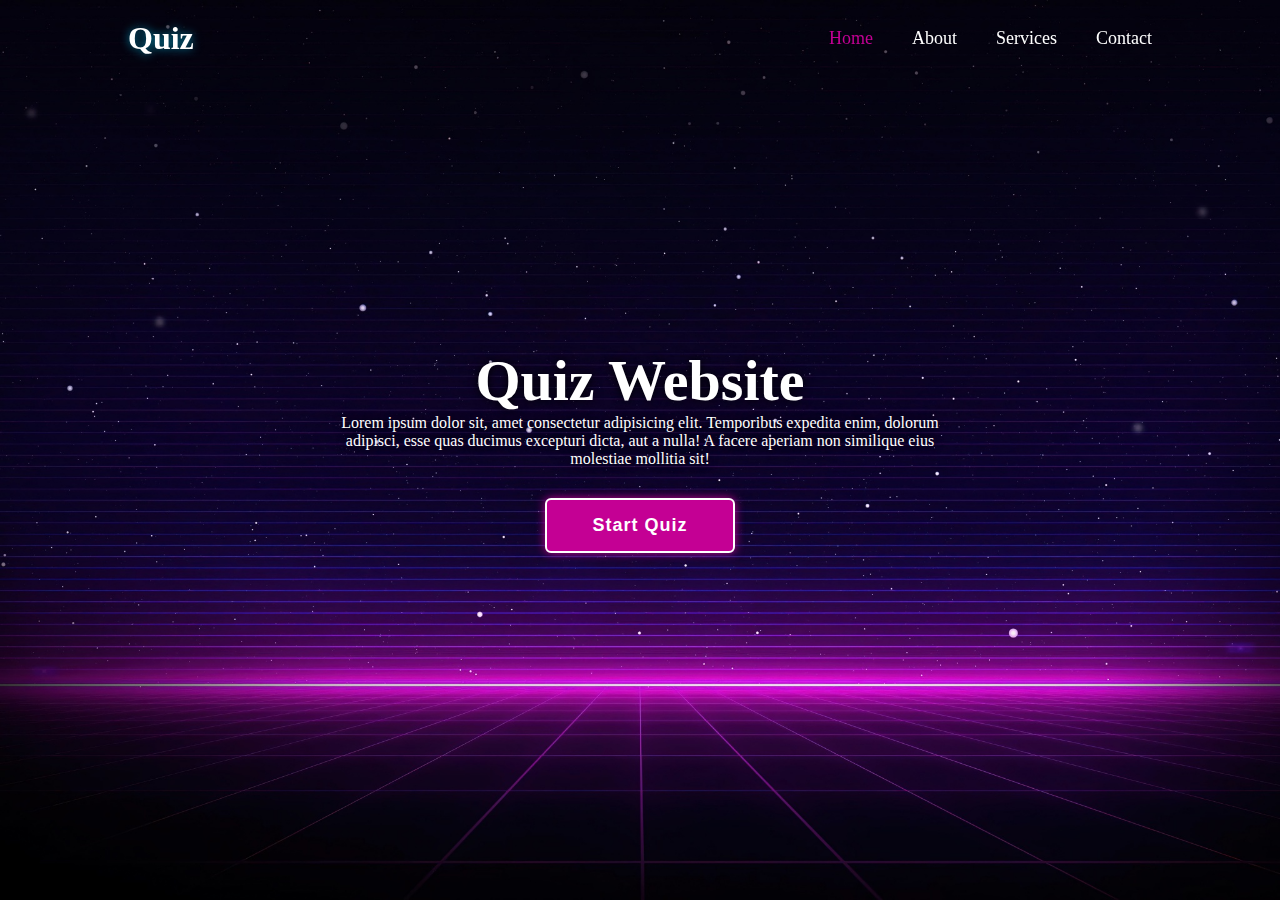
<file: index.html>
<!DOCTYPE html>
<html>
    <head>
        <meta charset="utf-8">
        <meta http-equiv="X-UA-Compatible" content="IE=edge">
        <title>Quiz Page</title>
        <meta name="viewport" content="width=device-width, initial-scale=1">
        <link rel="stylesheet" href="style.css">
    </head>
    <body>
        <main class="main">
            <header class="header">
                <a href="#" class="logo">Quiz</a>
                <nav class="navbar">
                    <a href="#" class="active">Home</a>
                    <a href="#">About</a>
                    <a href="#">Services</a>
                    <a href="contact.html">Contact</a>
                </nav>
            </header>
            <div class="container">
                <section class="quiz-section">
                    <div class="quiz-box">
                        <h1>Quizal</h1>
                        <div class="quiz-header">
                            <span>Quiz Website</span>
                            <span class="header-score">Score: 0/6</span>
                        </div>
                        <h2 class="question-text">What is the time complexity of the binary search algorithm?</h2>
                        <div class="option-list"></div>
                        <div class="quiz-footer">
                            <span class="question-total">1 of 6 Questions</span>
                            <button class="next-btn">Next</button>
                        </div>
                    </div>
                    <div class="result-box">
                        <h2>Quiz Result!!</h2>
                        <div class="percentage-container">
                            <div class="circular-progress">
                                <span class="progress-value">0%</span>
                            </div>
                            <span class="score-text">Your Score 0 out of 6</span>
                        </div>
                        <div class="buttons">
                            <button class="goHome-btn">Go To Home</button>
                        </div>
                    </div>
                </section>
                <section class="home">  
                    <div class="home-content">
                        <h1>Quiz Website</h1>
                        <p>Lorem ipsum dolor sit, amet consectetur adipisicing elit. Temporibus expedita enim, dolorum adipisci, esse quas ducimus excepturi dicta, aut a nulla! A facere aperiam non similique eius molestiae mollitia sit!</p>
                        <button class="start-btn">Start Quiz</button>
                    </div>
                </section>
            </div>
        </main>
        <div class="popup-info">
            <h2>Quiz Guide</h2>
            <span class="info">1. Lorem ipsum dolor sit amet consectetur adipisicing elit.</span>
            <span class="info">2. Lorem ipsum dolor sit amet consectetur adipisicing elit.</span>
            <span class="info">3. Lorem ipsum dolor sit amet consectetur adipisicing elit.</span>
            <span class="info">4. Lorem ipsum dolor sit amet consectetur adipisicing elit.</span>
            <span class="info">5. Lorem ipsum dolor sit amet consectetur adipisicing elit.</span>
            <div class="btn-group">
                <button class="info-btn exit-btn">Exit Quiz</button>
                <a href="#" class="info-btn continue-btn">Continue</a>
            </div>
        </div>
        <script src="questions.js" async defer></script>
        <script src="script.js" async defer></script>
    </body>
</html>
</file>
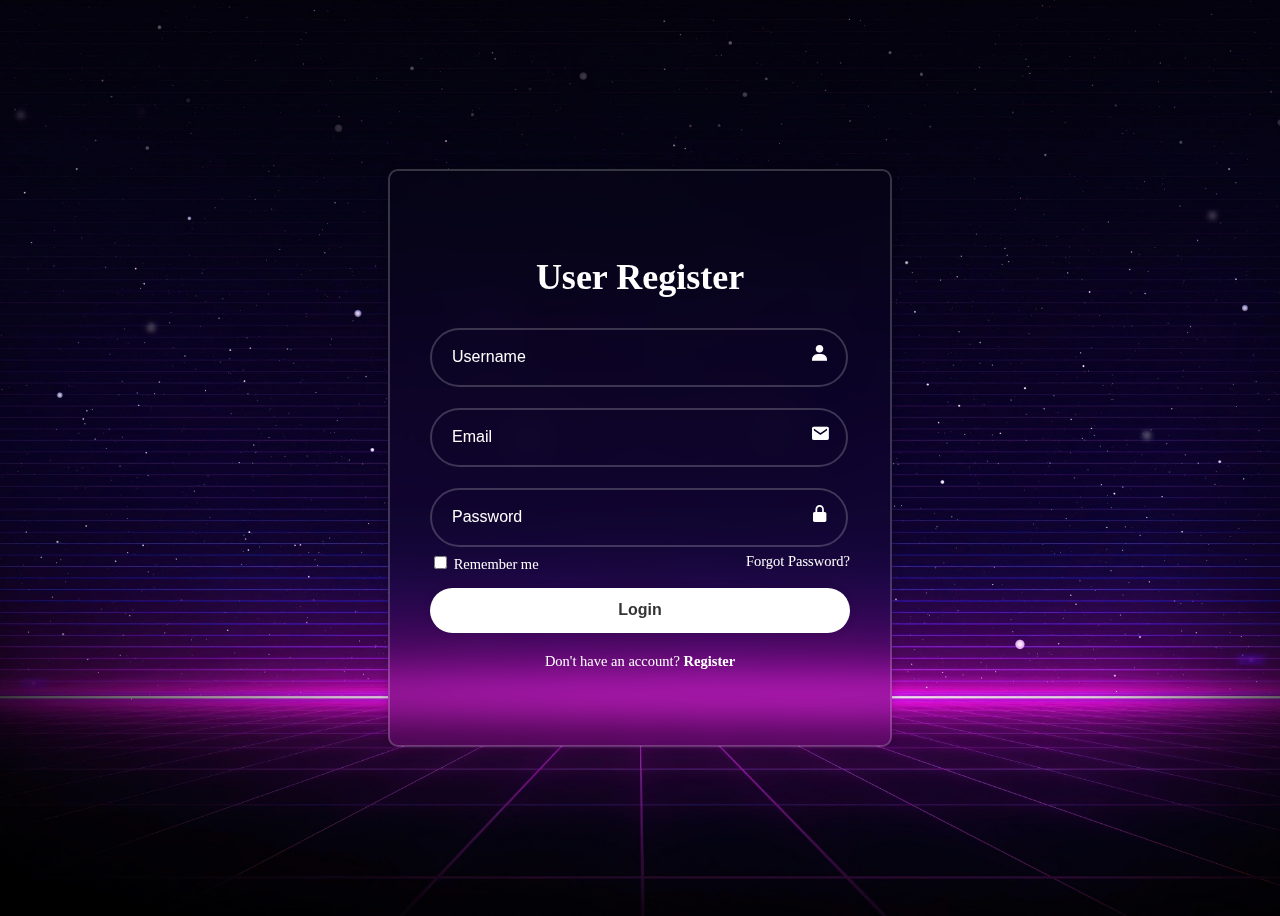
<file: login.html>
<!DOCTYPE html>
<html lang="en">
    <head>
        <meta charset="utf-8">
        <meta http-equiv="X-UA-Compatible" content="IE=edge">
        <title>Login Page</title>
        <meta name="description" content="">
        <meta name="viewport" content="width=device-width, initial-scale=1">
        <link rel="stylesheet" href="stylelogin.css">
        <link href='https://unpkg.com/boxicons@2.1.4/css/boxicons.min.css'  rel='stylesheet'>
    </head>
    
    <body >
        <div class="wrapper">
            
            <form action="index.html">
                <h1> User Register</h1>
                <div class="input-box">
                    <input type="text" placeholder="Username" required>
                    <i class='bx bxs-user'></i>
                </div>

                <div class="input-box">
                    <input type="email" placeholder="Email" required>
                    <i class='bx bxs-envelope'></i>
                </div>



                <div class="input-box">
                    <input type="password" placeholder="Password" required>
                    <i class='bx bxs-lock-alt'> </i>
                </div>

                <div class="remember-forgot">
                    <label> <input type="checkbox" > Remember me</label>
                    <a href="#">Forgot Password?</a>
                </div>
                
                <button type="submit"    class="btn">Login</button>

                <div class="register-link">
                    <p>Don't have an account?
                        <a href="#">Register</a>
                    </p>
                    
                </div>
            </form>
        </div>
    </body>
</html>
</file>
<file: stylelogin.css>
/* body login */

body {
    display: flex;
    justify-content: center;
    align-items: center;
    min-height: 100vh;
    background: url(final.jpg) no-repeat;
    background-size: cover;
    background-position: center;
}

.wrapper
{
    width: 420px;
    background: transparent;
    border: 2px solid rgba(255, 255, 255, .2);
    backdrop-filter: blur(20px);
    box-shadow: 0 0 10px rgba(0, 0, 0, .2);
    color: #fff;
    border-radius: 10px;
    padding: 60px 40px ;
    
}

.wrapper h1{
    font-size: 36px;
    text-align: center;
}

.wrapper .input-box{
    position: relative;
    width: 100%;
    height: 50px;
    margin: 30px 0;
}

.input-box input{
    width: 83%;
    height: 30%;
    background: transparent;
    border: none;
    outline: none;
    border: 2px solid rgba(255, 255, 255, .2);
    border-radius: 40px;
    font-size: 16px;
    color: #fff;
    padding: 20px 45px 20px 20px;

}

.input-box input::placeholder{
    color: #fff;
}

.input-box i{
    position: absolute;
    right: 20px;
    top: 50%;
    transform: translateY(-50%);
    font-size: 20px;
}

.wrapper .remember-forgot{ 
    display: flex;
    justify-content: space-between;
    font-size: 14.5px ;
    margin: -15px 0 15px;
 } 
 
 .remember-forgot label input{
    accent-color: #fff;
    margin-right: 3px;
 }

 .remember-forgot a{
    color: #fff;
    text-decoration: none;
 }

 .remember-forgot a:hover{
    text-decoration: underline;
 }

 .wrapper .btn{

    width: 100%;
    height: 45px;
    background: #fff;
    border: none;
    outline: none;
    border-radius: 40px;
    box-shadow: 0 0 10px rgba(0, 0, 0, .1);
    cursor: pointer;
    font-size: 16px;
    color: #333;
    font-weight: 600;
 }

 .wrapper .register-link{
    font-size: 14.5px;
    text-align: center;
    margin: 20px 0 15px ;
 }

 .register-link p a {
    color: #fff;
    text-decoration: none;
    font-weight: 600;
 }

 .register-link p a:hover{
    text-decoration: underline;
 }
</file>
<file: style.css>
/* Reset Styles */
* {
    margin: 0;
    padding: 0;
    box-sizing: border-box;
}

/* Body Styles */
body {
    color: #fff;
    background: #090909;
    overflow: hidden;
}

/* body login */

body .login{
    display: flex;
    justify-content: center;
    align-items: center;
    min-height: 100vh;
    background: seagreen;
}

/* Header Styles */
.header {
    width: 100%;
    top: 0;
    position: fixed;
    left: 0;
    padding: 20px 10%;
    background: transparent;
    display: flex;
    justify-content: space-between;
    align-items: center;
    z-index: 100;
}

.logo {
    font-size: 32px;
    color: #fff;
    text-decoration: none;
    font-weight: 700;
    filter: drop-shadow(0 0 5px #0082a3);
}

.navbar a {
    font-size: 18px;
    color: #fff;
    text-decoration: none;
    font-weight: 500;
    margin-left: 35px;
    transition: .3s;
}

.navbar a:hover,
.navbar a.active {
    color: #c40094;
}

/* Main Content Styles */
.main {
    min-height: 100vh;
    background: url(final.jpg) no-repeat;
    background-size: cover;
    background-position: center;
    transition: .3s ease;
    pointer-events: auto;
}

.main.active {
    filter: blur(15px);
    pointer-events: none;
}

.container {
    display: flex;
    height: 100vh;
    width: 200%;
}

/* Home Section Styles */
.home {
    position: relative;
    left: -50%;
    height: 100vh;
    width: 100%;
    display: flex;
    justify-content: center;
    align-items: center;
}

.home-content {
    max-width: 600px;
    display: flex;
    align-items: center;
    flex-direction: column;
}

.home-content h1 {
    font-size: 58px;
    font-weight: 700;
    text-shadow: 0 0 10px rgba(0,0,0.3);
}

.home-content p {
    font-size: 16px;
    text-align: center;
    text-shadow: 0 0 10px rgba(0,0,0.3);
    margin-bottom: 30px;
}

.home-content .start-btn {
    width: 190px;
    height: 55px;
    background: #c40094;
    border: 2px solid #fff;
    outline: none;
    border-radius: 6px;
    box-shadow: 0 0 10px #c40094;
    font-size: 18px;
    color: #fff;
    letter-spacing: 1px;
    font-weight: 600;
    cursor: pointer;
    transition: .5s;
}

.home-content .start-btn:hover {
    background: #09001d;
    box-shadow: #c40094;
}

/* Popup Info Styles */
.popup-info {
    position: absolute;
    top: 50%;
    left: 50%;
    transform: translate(-50%, -50%) scale(.9);
    width: 500px;
    background-color: #fff;
    border-radius: 6px;
    padding: 10px 25px;
    opacity: 0;
    pointer-events: none;
    transition: .3s ease;
}

.popup-info.active {
    opacity: 1;
    pointer-events: auto;
    transform: translate(-50%, -50%) scale(1);
}

.popup-info h2 {
    font-size: 50px;
    color: #c40094;
}

.popup-info .info {
    display: inline-block;
    font-size: 16px;
    color: #333;
    font-weight: 500;
    margin: 4px 0;
}

.popup-info .btn-group {
    display: flex;
    justify-content: space-between;
    align-items: center;
    border-top: 1px solid #999;
    margin-top: 10px;
    padding: 15px 0 7px;
}

.popup-info .btn-group .info-btn {
    display: inline-flex;
    justify-content: center;
    align-items: center;
    width: 130px;
    height: 45px;
    background: #c40094;
    border: 2px solid #c40094;
    outline: none;
    border-radius: 6px;
    text-decoration: none;
    font-size: 16px;
    color: #fff;
    font-weight: 700;
    box-shadow: 0 0 10px rgba(0, 0, 0.1);
    transition: .5s;
}

.popup-info .btn-group .info-btn:nth-child(1) {
    background: transparent;
    color: #c40094;
}

.popup-info .btn-group .info-btn:nth-child(1):hover {
    background: #c40094;
    color: #fff;
}

.popup-info .btn-group .info-btn:nth-child(2):hover {
    background: #750258;
    border-color: #750258;
}

/* Quiz Section Styles */
.quiz-section {
    position: relative;
    left: -50%;
    width: 100%;
    background: #09001d;
    display: flex;
    justify-content: center;
    align-items: center;
    transition: 0.3s ease-in-out;
    transition-delay: 0.25s;
    z-index: 100;
}



.quiz-section.active {
    left: 0;
}

.quiz-section .quiz-box {
    position: relative;
    width: 500px;
    background: transparent;
    border: 2px solid #c40094;
    border-radius: 6px;
    display: flex;
    flex-direction: column;
    padding: 20px 30px;
    opacity: 0;
    pointer-events: none;
    transform: scale(.9);
    transition: .3s ease;
    transition-delay: 0s;
}

.quiz-section .quiz-box.active {
    opacity: 1;
    pointer-events: auto;
    transform: scale(1);
    transition: 1s ease;
    transition-delay: 1s;
}

.quiz-box h1 {
    font-size: 31px;
    text-align: center;
    background: linear-gradient(45deg, transparent, #c40094, transparent);
    border-radius: 6px;
}

.quiz-box .quiz-header {
    display: flex;
    justify-content: space-between;
    align-items: center;
    padding: 20px 0;
    border-bottom: 2px solid #c40094;
    margin-bottom: 30px;
}

.quiz-header span {
    font-size: 18px;
    font-weight: 500;
}

.quiz-header .header-score {
    background: #c40094;
    border-radius: 3px;
    padding: 7px;
}

.quiz-box .question-text {
    font-size: 18px;
    font-weight: 600;
}

.option-list .option {
    width: 100%;
    padding: 12px;
    background: transparent;
    border: 2px solid rgba(255, 255, 255, .2);
    border-radius: 4px;
    font-size: 15px;
    margin: 15px 0;
    cursor: pointer;
    transition: .3s ease;
}

.option-list .option.correct{
    background: #09001d;
    color: #00a63d;
    border-color: #00a63d;
}

.option-list .option.incorrect{
    background: #09001d;
    color: #a60045;
    border-color: #a60045;
}
.option-list .option.disabled{
    pointer-events: none;
}

.option-list .option:hover {
    background: rgba(255, 255, 255, .1);
    border-color: rgba(255, 255, 255, .1);
}

.quiz-box .quiz-footer {
    display: flex;
    justify-content: space-between;
    align-items: center;
    border-top: 2px solid #c40094;
    padding-top: 20px;
    margin-top: 25px;
}

.quiz-footer .question-total {
    font-size: 16px;
    font-weight: 600;
}

.quiz-footer .next-btn {
    width: 100px;
    height: 45px;
    background: rgba(255, 255, 255, .1);
    border: 2px solid rgba(255, 255, 255, .1);
    outline: none;
    border-radius: 6px;
    font-size: 16px;
    color: rgba(255, 255, 255, .3);
    font-weight: 600;
    cursor: pointer;
    pointer-events: none;
    transition: .5s;
}

.quiz-footer .next-btn.active{
    pointer-events: auto;
    background: #c40094;
    border-color: #c40094;
    color: #fff;
}

.quiz-footer .next-btn.active:hover {
    background: #950170;
    border-color: #950170;
}

.quiz-section .result-box{
    position: absolute;
    top: 50%;
    left: 50%;
    transform: translate(-50%, -50%) scale(.9);
    width: 500px;
    background: transparent;
    display: flex;
    flex-direction: column;
    align-items: center;
    border-radius: 6px;
    padding: 20px;
    border: 2px solid #c40094;
    opacity: 0;
    pointer-events: none;
    transition: .3s ease;
}

.quiz-section .result-box.active{
    opacity: 1;
    pointer-events: auto;
}

.result-box h2{
    font-size: 52px;
}
.result-box .percentage-container{
    width: 300px;
   
    display: flex;
    flex-direction: column;
    align-items: center;
    margin: 24px 0 40px;

}

.percentage-container .circular-progress{
    position: relative;
    width: 250px;
    height: 250px;
    background: conic-gradient(#c40094 3.6deg, rgba(255, 255, 255, .1) 0deg );
    border-radius: 50%;
    display: flex;
    justify-content: center;
    align-items: center;

}
.percentage-container .circular-progress::before{
    content:'';
    position: absolute;
    width: 210px;
    height: 210px;
    background: #09001d;
    border-radius: 50% ;

}

.circular-progress .progress-value{
    position: relative;
    font-size: 45px;
    font-weight: 600;
}
.percentage-container .score-text{
    font-size: 26px;
    font-weight: 600;
    margin-top: 20px;
}

.result-box .buttons{
    display: flex;
}
.buttons button{
    width: 130px;
    height: 47px;
    background: #c40094;
    border: 2px solid #c40094;
    outline: none;
    border-radius: 6px;
    font-size: 16px;
    color: #fff;
    font-weight: 600;
    margin: 0 20px;
    cursor: pointer;
    transition: .5s;
}

.buttons button:nth-child(1):hover{
    background: #950170;
    border-color: #950170;
}

.buttons button:nth-child(2){
    background: transparent;
    color: #c40094;
}
.buttons button:nth-child(2):hover{
    background: #c40094;
    color: #fff;
}

/* Add your existing CSS styles here */

/* Media queries for responsive design */

/* For screens smaller than 768px */
@media screen and (max-width: 768px) {
    .header {
        padding: 10px;
    }

    .navbar {
        flex-direction: column;
        align-items: center;
    }

    .navbar a {
        margin: 5px 0;
    }

    .home-content h1 {
        font-size: 42px;
    }

    .home-content p {
        font-size: 14px;
    }

    .home-content .start-btn {
        width: 150px;
        height: 45px;
        font-size: 16px;
    }
}

/* For screens smaller than 480px */
@media screen and (max-width: 480px) {
    .header {
        padding: 5px;
    }

    .navbar a {
        margin: 3px 0;
    }

    .home-content h1 {
        font-size: 36px;
    }

    .home-content p {
        font-size: 12px;
    }

    .home-content .start-btn {
        width: 130px;
        height: 40px;
        font-size: 14px;
    }

    .popup-info {
        width: 90%;
    }

    .popup-info h2 {
        font-size: 40px;
    }

    .popup-info .info {
        font-size: 14px;
    }

    .popup-info .btn-group .info-btn {
        width: 110px;
        height: 35px;
        font-size: 14px;
    }
}
</file>
